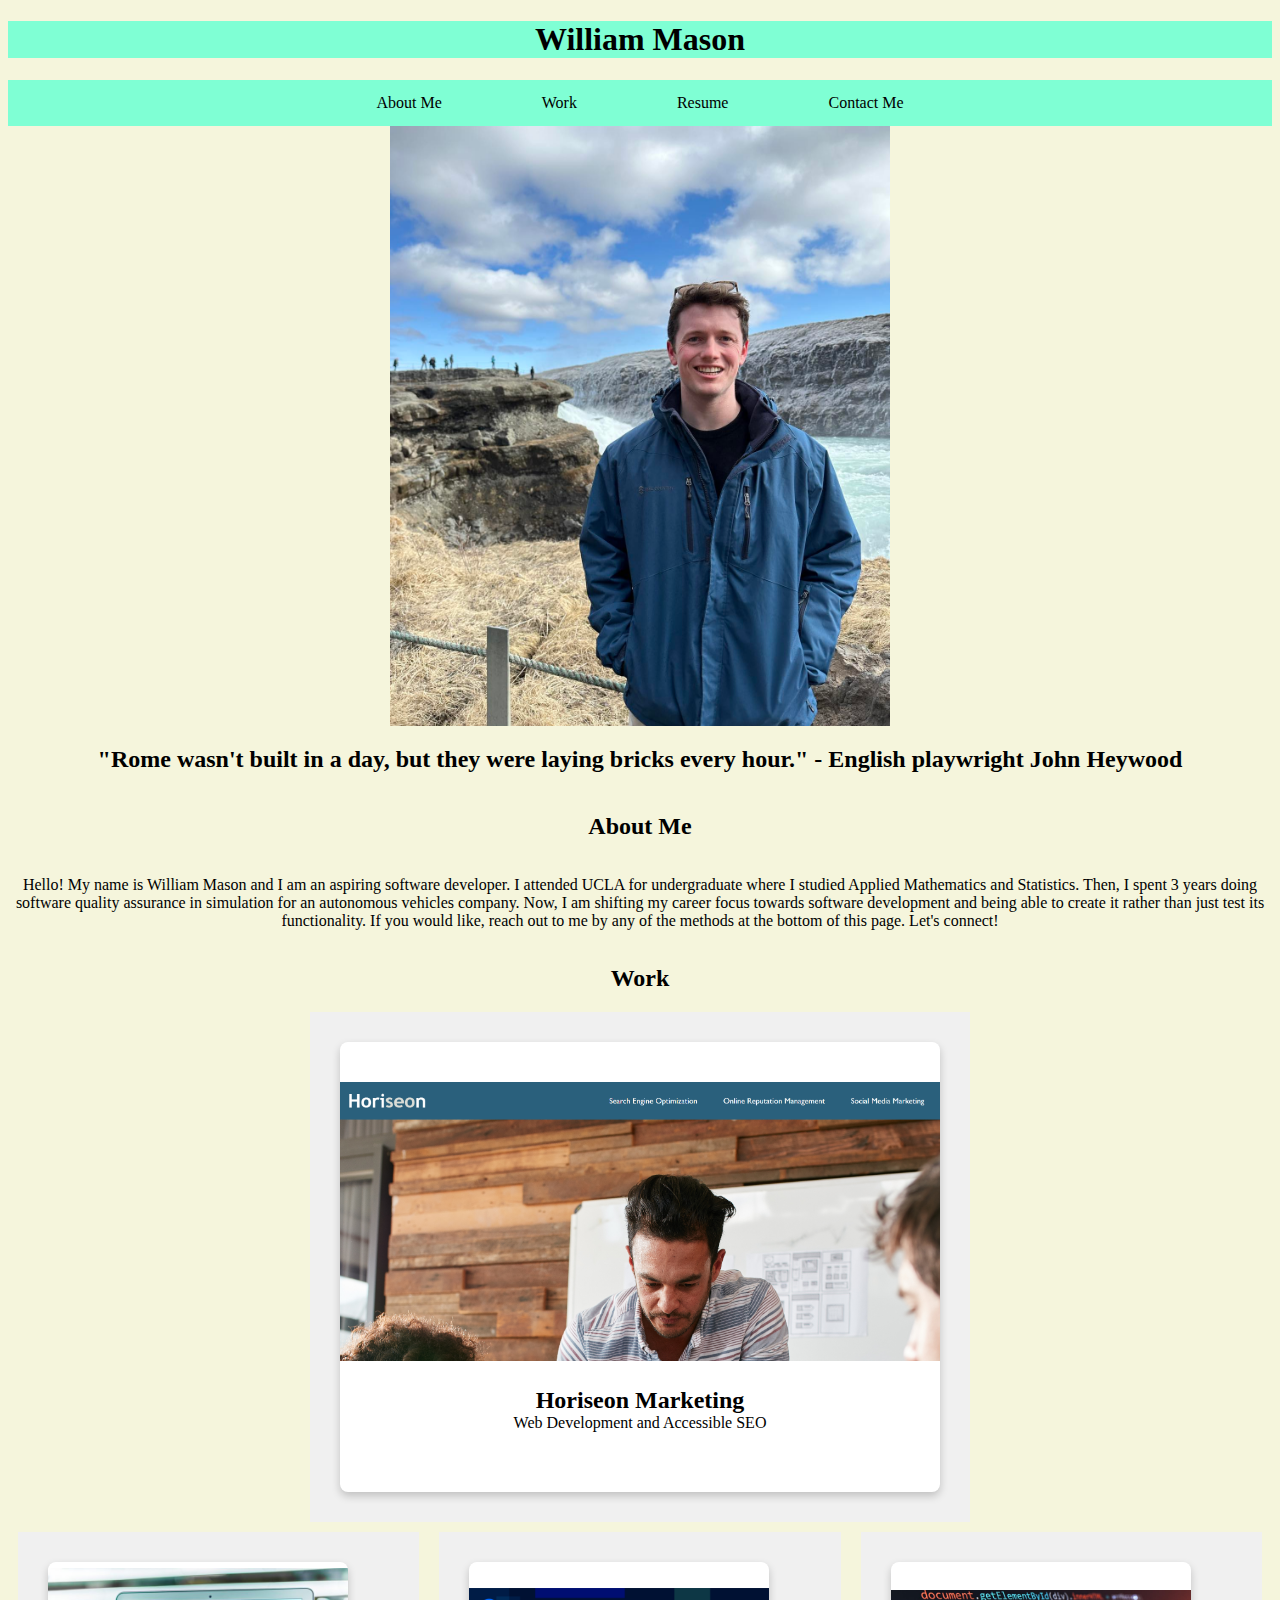
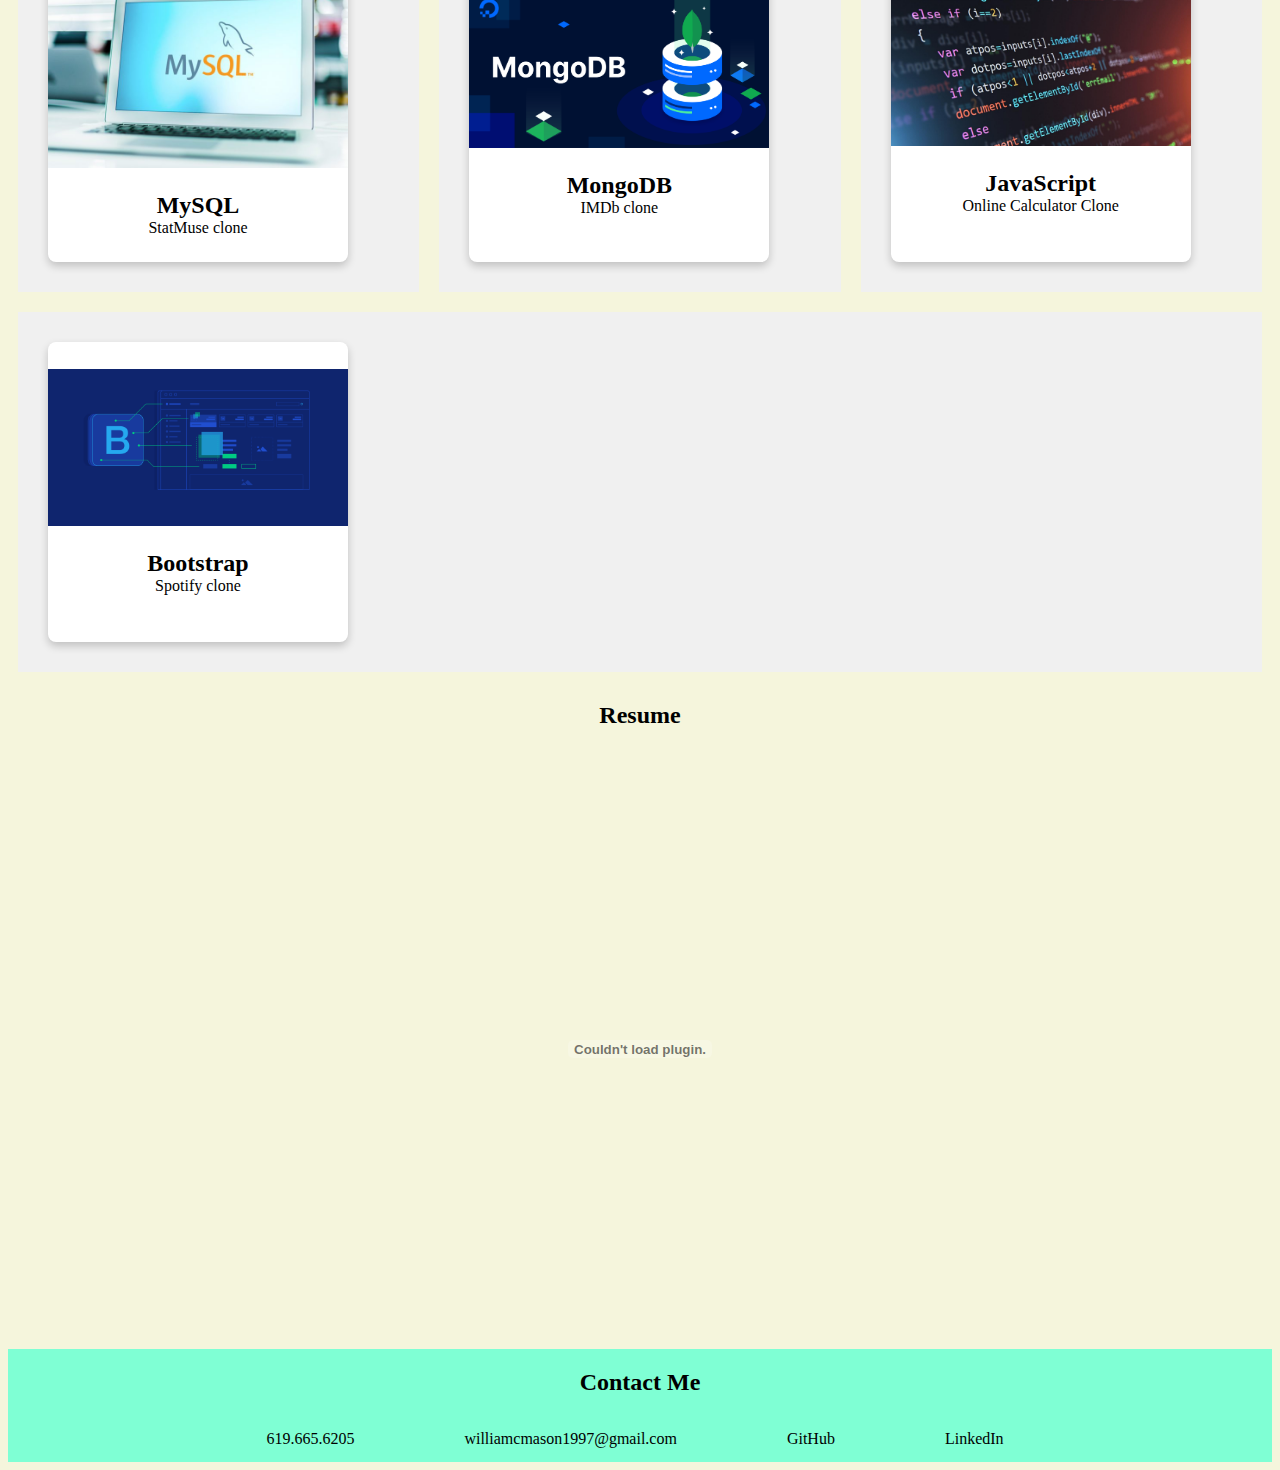
<file: index.html>
<!DOCTYPE html>
<html lang="en">
    <head>
        <meta charset="UTF-8">
        <meta name="viewport" content="width=device-width, initial-scale=1.0">
        <title>William Mason Portfolio</title>
        <link rel="stylesheet" href="./assets/css/style.css">
    </head>
    <body>
        <header>
            <h1>William Mason</h1>
        </header>
        <nav>
            <a href="#about-me">About Me</a>
            <a href="#work">Work</a>
            <a href="#resume">Resume</a>
            <a href="#contact-me">Contact Me</a>
        </nav>
        <section class="hero" alt="William Mason smiling for a picture in front of Gullfoss Waterfall in Iceland"></section>
        <section class="subtitle">
            <h2>"Rome wasn't built in a day, but they were laying bricks every hour." - English playwright John Heywood</h2>
        </section>
        <main>
            <section>
                <section id="about-me" class="about-me">
                    <h2>About Me</h2>
                    <p>
                        Hello! My name is William Mason and I am an aspiring software developer. I attended UCLA for undergraduate 
                where I studied Applied Mathematics and Statistics. Then, I spent 3 years doing software quality assurance in simulation for an 
                autonomous vehicles company. Now, I am shifting my career focus towards software development and being able to create it rather than just
                test its functionality. If you would like, reach out to me by any of the methods at the bottom of this page. Let's connect!
                    </p>
                </section>
                <div class="flex-container">
                    <section id="work" class="work">
                        <h2>Work</h2>
                        <section class="main-container">
                            <section class="larger-item">
                                <section class="card">
                                    <a href="https://wmason1997.github.io/WM-Horiseon-Marketing/" target="_blank">
                                        <section class="card-image">
                                            <img src="./assets/images/WM-Portfolio-Horiseon-Marketing-Photo.png" alt="A picture of the Horiseon Marketing landing webpage.">
                                        </section>
                                        <section class="card-text">
                                            <h3>Horiseon Marketing</h3>
                                            <p>Web Development and Accessible SEO</p>
                                        </section>
                                    </a>
                                </section>
                            </section>
                            <section class="flex-container">
                                <section class="flex-item">
                                    <section class="card">
                                        <a href="https://www.statmuse.com/" target="_blank">
                                            <section class="card-image">
                                                <img src="./assets/images/WM-Portfolio-MySQL-Photo.jpg" alt="A picture of an Apple laptop open to a screen of the MySQL logo with a dolphin cresting out of the logo as if it were coming up for air out of the ocean.">
                                            </section>
                                            <section class="card-text">
                                                <h3>MySQL</h3>
                                                <p>StatMuse clone</p>
                                            </section>
                                        </a>
                                    </section>
                                </section>
                                <section class="flex-item">
                                    <section class="card">
                                        <a href="https://www.imdb.com/" target="_blank">
                                            <section class="card-image">
                                                <img src="./assets/images/WM-Portfolio-MongoDB-Photo.png" alt="An image with a blue background, a lot of white, green, and blue angular clip art, the MongoDB logo in big white lettering on the left and a pair of open disks hovering one above the other with a green leaf on the top of the top one.">
                                            </section>
                                            <section class="card-text">
                                                <h3>MongoDB</h3>
                                                <p>IMDb clone</p>
                                            </section>
                                        </a>
                                    </section>
                                </section>
                                <section class="flex-item">
                                    <section class="card">
                                        <a href="https://www.online-calculator.com/" target="_blank">
                                            <section class="card-image">
                                                <img src="./assets/images/WM-Portfolio-JavaScript-Photo.jpg" alt="An angled view of a screen displaying JavaScript code with elements of control flow, indexing, and methods.">
                                            </section>
                                            <section class="card-text">
                                                <h3>JavaScript</h3>
                                                <p>Online Calculator Clone</p>
                                            </section>
                                        </a>
                                    </section>
                                </section>
                                <section class="flex-item">
                                    <section class="card">
                                        <a href="https://open.spotify.com/" target="_blank">
                                            <section class="card-image">
                                                <img src="./assets/images/WM-Portfolio-Bootstrap-Photo.png" alt="A picture with the Bootstrap B logo on the left with connecting lines to different parts of a diagram of a mocked-up webpage outline on the right. It is a predominantly blue image.">
                                            </section>
                                            <section class="card-text">
                                                <h3>Bootstrap</h3>
                                                <p>Spotify clone</p>
                                            </section>
                                        </a>
                                    </section>
                                </section>
                            </section>
                        </section>
                    </section>
                </div>
                <section id="resume" class="resume">
                    <h2>Resume</h2>
                    <embed
                        src="./assets/William_Mason_Resume.pdf"
                        type="application/pdf"
                        width="100%"
                        height="600px"
                    >
                    <!-- Got instructions from https://www.codexworld.com/embed-pdf-document-file-in-html-web-page/#:~:text=Generally%2C%20a%20hyperlink%20is%20used,document%20on%20the%20web%20page. -->
                </section>
            </section>
        </main>
        <footer>
            <section id="contact-me" class="contact-me">
                <h2>Contact Me</h2>
                <section class="contact-links">
                    <a href="https://www.google.com/search?q=619.665.6205&sca_esv=573703855&sxsrf=AM9HkKlpPkoDqXPQxUg7PZL--hW_3T-pFQ%3A1697434685660&ei=PcwsZfT5J8fEkPIPkqiXmA4&ved=0ahUKEwi0jN_77PmBAxVHIkQIHRLUBeMQ4dUDCBA&uact=5&oq=619.665.6205&gs_lp=Egxnd3Mtd2l6LXNlcnAiDDYxOS42NjUuNjIwNUjXDVDiBFiBCnABeACQAQCYAUigAbgCqgEBNbgBA8gBAPgBAcICCBAAGKIEGLAD4gMEGAEgQYgGAZAGBA&sclient=gws-wiz-serp">619.665.6205</a>
                    <a href="https://www.google.com/search?q=williamcmason1997%40gmail.com&sca_esv=573703855&sxsrf=AM9HkKn7N45xHISmnbDsUGZBDkp2HCY7GA%3A1697434693340&ei=RcwsZeq2FPHmkPIPp-qQwAo&ved=0ahUKEwiq7bP_7PmBAxVxM0QIHSc1BKgQ4dUDCBA&uact=5&oq=williamcmason1997%40gmail.com&gs_lp=[base64]&sclient=gws-wiz-serp">williamcmason1997@gmail.com</a>
                    <a href="https://github.com/wmason1997">GitHub</a>
                    <a href="https://www.linkedin.com/in/willmason97/">LinkedIn</a>
                </section>
            </section>
        </footer>
    </body>
</html>
</file>
<file: assets/css/style.css>
/* creating the custom CSS color variables (custom properties) and apply at root of page, making them global to the rest of css */
:root {
    --link-hover-color: red;
    --background-color: beige;
    --anchor-color: black;
    --header-and-footer-color: aquamarine;
}

/* Universal Selector for Box Model */
* {
    box-sizing: border-box;
}

/* Element selectors */
/* body element selector */
body {
    background-color: var(--background-color);
}

/* anchor element selector */
a {
    color: var(--anchor-color);
    text-decoration: none;
}

/* paragraph element selector */
p {
    font-size: 16px;
}

/* h1 header element selector */
header h1 {
    display: flex;
    justify-content: center;
    background-color: var(--header-and-footer-color);
}

/* header section element selector */
header section {
    display: flex;
    justify-content: center;
}

/* unordered list element selector for header sections */
header section ul {
    list-style-type: none;
}
  
 /* List Item element within Unordered List List Item element selector*/
header section ul li {
    display: inline-block;
    margin-left: 60px; 
}

/* nav element selector */
nav {
    display: flex;
    justify-content: center;
    background-color: var(--header-and-footer-color);
}
  
/* anchor element selector within nav element */
nav a {
    color: var(--anchor-color);
    padding: 14px 50px;
    text-decoration: none;
    text-align: center;
  }

/* anchor elements in nav bar will turn red when hovered over */
nav a:hover {
    color: var(--link-hover-color); /* Change color on hover */
}

/* anchor elements footer will turn red when hovered over */
footer a:hover {
  color: var(--link-hover-color); /* Change color on hover */
} 

/* unordered list item selector within footer */
footer section ul {
    list-style-type: none;
}
  
 /* List Item element within Unordered List List Item element selector. Replaced div with section to make semantic */
footer section ul li {
    display: inline-block;
    margin-left: 60px; 
}

/* unordered list element selector */
ul {
    list-style-type: none;
}

/* list item element selector */
li { 
    display: inline-block;
 }

/* footer element selector */
footer {
  display: flex;
  justify-content: center;
  background-color: aquamarine;
}

/* footer section element selector */
footer section {
  display: flex;
  justify-content: center;
}

/* footer anchor element selector */
footer a {
  color: var(--anchor-color);
  padding: 14px 50px;
  text-decoration: none;
  text-align: center;
  
}

/* hero image class selector */
.hero {
    height: 600px;
    width: 500px;
    margin: 0 auto;
    display: flex;
    justify-content: center;
    align-items: center;
    background-image: url("../images/William\ Mason\ Iceland\ Waterfall\ Pic.jpg");
    background-size: cover;
    background-position: center;
}

/* subtitle class selector */
.subtitle {
    text-align: center;
}

/* four body sections class selectors */
.about-me,
.work,
.resume,
.contact-me {
    text-align: center;
    display: flex;
    flex-direction: column;
    align-items: center;
}

/* main deployed project class selector */
.Horiseon-Marketing {
    height: 600px;
    width: 1000px;
    justify-content: center;
    background-image: url("../images/WM-Portfolio-Horiseon-Marketing-Photo.png");
}

/* MySQL class selector */
.MySQL {
    height: 600px;
    width: 500px;
    justify-content: center;
    background-image: url("../images/WM-Portfolio-MySQL-Photo.jpg"); 
}

/* MongoDB class selector */
.MongoDB {
    height: 600px;
    width: 500px;
    justify-content: center;
    background-image: url("../images/WM-Portfolio-MongoDB-Photo.png"); 
}

/* JavaScript class selector */
.JavaScript {
    height: 600px;
    width: 500px;
    justify-content: center;
    background-image: url("../images/WM-Portfolio-JavaScript-Photo.jpg"); 
}

/* Bootstrap class selector */
.Bootstrap {
    height: 600px;
    width: 500px;
    justify-content: center;
    background-image: url("../images/WM-Portfolio-Bootstrap-Photo.png"); 
}

/* image-link class selector */
.image-link {
    display: block;
    width: 100%;
    height: 100%;
    text-decoration: none;
}

/* main-container class selector for flex box layout */
.main-container {
    display: flex;
    flex-direction: column;
    align-items: center;
  }
  
  /* larger-item class selector */
  .larger-item {
    font-size: 24px; /* Increase the font size for the larger item */
    background-color: #f0f0f0; /* Example background color for the larger item */
    padding: 20px;
    text-align: center;
  }

  /* larger-item card class selector */
  .larger-item .card {
    margin: 10px; /* Adjust the margin for spacing between cards */
    height: 450px;
    width: 600px;
    overflow: hidden;
  }
  
  /* flex-container class selector for flex box layout */
  .flex-container {
    display: flex;
    flex-wrap: wrap;
    justify-content: center;
  }
  
  /* flex-item class selector for flex box layout */
  .flex-item {
    flex: 1;
    background-color: #f0f0f0; /* Example background color for the other items */
    padding: 20px;
    text-align: center;
    margin: 10px;
  }

  /* card class selector for flex box */
  .card {
    background-color: #fff; /* Card background color */
    box-shadow: 0 4px 8px 0 rgba(0, 0, 0, 0.2); /* Optional card shadow */
    border-radius: 8px;
    overflow: hidden;
    margin: 10px; /* Adjust the margin for spacing between cards */
    height: 300px;
    width: 300px;
    display: flex;
    justify-content: center;
    align-items: center;
  }
  
  /* card image class selector */
  .card-image img {
    width: 100%;
    height: auto;
    object-fit: cover;
  }
  
  /* card text class selector */
  .card-text {
    text-align: center;
    padding: 20px;
  }
  
  /* h3 card text class selector */
  .card-text h3 {
    font-size: 1.5rem;
    margin: 0;
  }
  
  /* card text paragraph class selector */
  .card-text p {
    font-size: 1rem;
    color: var(--anchor-color);
    margin: 0;
  }

/* contact-links class selector with flex box functionality */
.contact-links {
    display: flex;
    flex-wrap: wrap;
    justify-content: space-between;
    align-items: center;
}

/* contact-links anchor class selector */
.contact-links a {
    display: flex;
    flex-wrap: wrap;
    justify-content: space-between;
    align-items: center;
    margin-right: 10px;
}
  
/* Media Query to make screen layout responsive when resizing */
  @media (max-width: 767px) {
    .main-container {
      align-items: center;
    }
  
    .flex-container {
      flex-direction: column;
    }

    .card {
        width: 100%;
    }
  }
</file>
